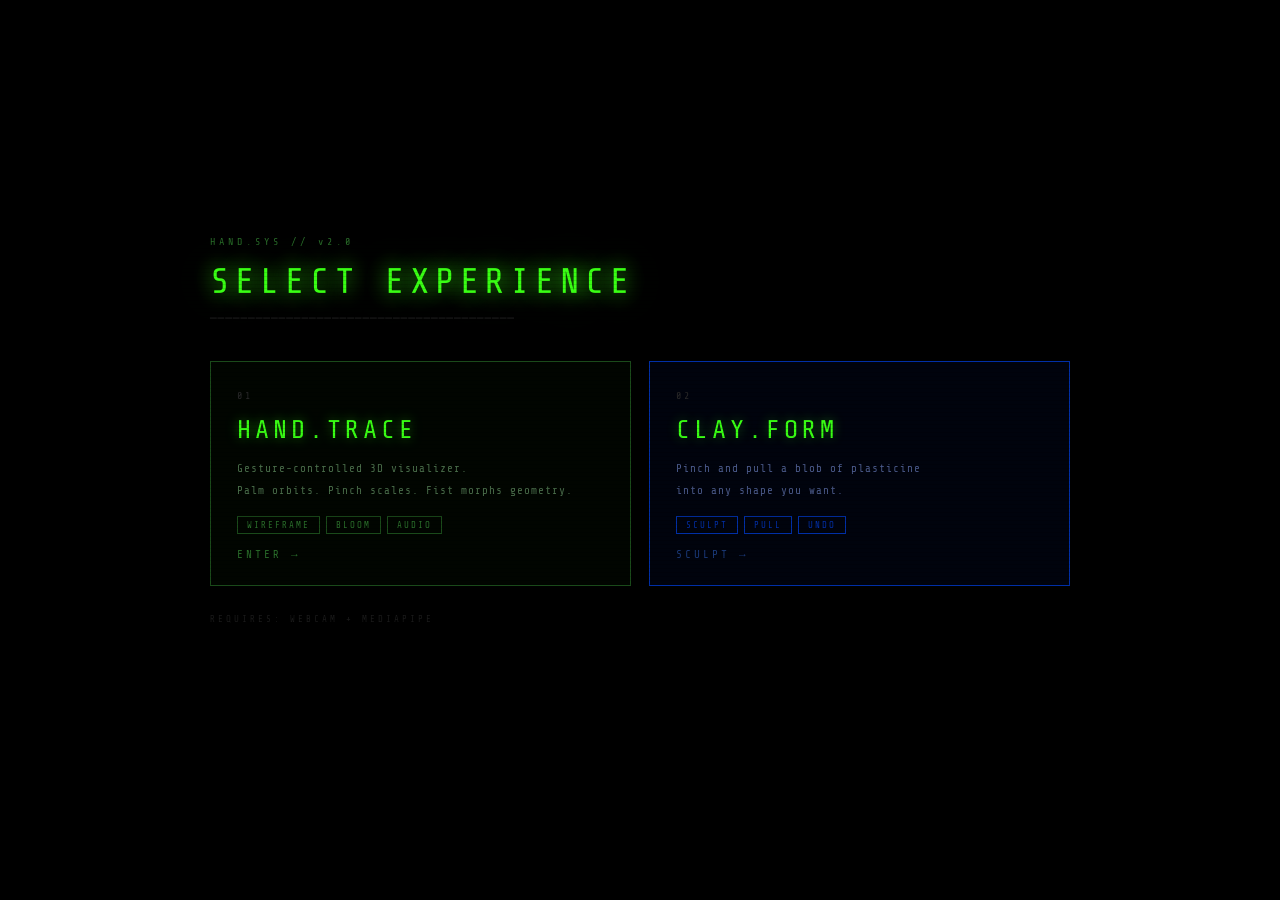
<file: menu.html>
<!DOCTYPE html>
<html lang="en">
<head>
  <meta charset="UTF-8">
  <meta name="viewport" content="width=device-width, initial-scale=1.0">
  <title>HAND.SYS // SELECT MODE</title>
  <link rel="preconnect" href="https://fonts.googleapis.com">
  <link rel="stylesheet" href="https://fonts.googleapis.com/css2?family=Share+Tech+Mono&display=swap">
  <link rel="stylesheet" href="menu.css">
</head>
<body>
  <div class="menu-wrap">
    <div class="menu-eyebrow">HAND.SYS // v2.0</div>
    <h1 class="menu-title">SELECT EXPERIENCE</h1>
    <div class="menu-divider">━━━━━━━━━━━━━━━━━━━━━━━━━━━━━━━━━━━━━━━━</div>

    <div class="menu-grid">
      <a class="menu-card" href="index.html">
        <div class="card-num">01</div>
        <div class="card-name">HAND.TRACE</div>
        <div class="card-desc">
          Gesture-controlled 3D visualizer.<br>
          Palm orbits. Pinch scales. Fist morphs geometry.
        </div>
        <div class="card-tags">
          <span class="tag">WIREFRAME</span>
          <span class="tag">BLOOM</span>
          <span class="tag">AUDIO</span>
        </div>
        <div class="card-cta">ENTER →</div>
      </a>

      <a class="menu-card card-clay" href="sculpt.html">
        <div class="card-num">02</div>
        <div class="card-name">CLAY.FORM</div>
        <div class="card-desc">
          Pinch and pull a blob of plasticine<br>
          into any shape you want.
        </div>
        <div class="card-tags">
          <span class="tag tag-clay">SCULPT</span>
          <span class="tag tag-clay">PULL</span>
          <span class="tag tag-clay">UNDO</span>
        </div>
        <div class="card-cta cta-clay">SCULPT →</div>
      </a>
    </div>

    <div class="menu-footer">REQUIRES: WEBCAM + MEDIAPIPE</div>
  </div>
</body>
</html>
</file>
<file: menu.css>
@import url('https://fonts.googleapis.com/css2?family=Share+Tech+Mono&display=swap');

* { margin: 0; padding: 0; box-sizing: border-box; }

body {
  background: #000;
  font-family: 'Share Tech Mono', 'Courier New', monospace;
  min-height: 100vh;
  display: flex;
  align-items: center;
  justify-content: center;
  overflow: hidden;
}

body::after {
  content: '';
  position: fixed;
  inset: 0;
  background: repeating-linear-gradient(
    0deg,
    transparent, transparent 3px,
    rgba(0,0,0,0.1) 3px, rgba(0,0,0,0.1) 4px
  );
  pointer-events: none;
  z-index: 10;
}

.menu-wrap {
  width: min(860px, 94vw);
  padding: 0 0 40px;
}

.menu-eyebrow {
  font-size: 10px;
  letter-spacing: 4px;
  color: #2a6e2a;
  margin-bottom: 14px;
}

.menu-title {
  font-size: clamp(22px, 4vw, 36px);
  letter-spacing: 6px;
  color: #39FF14;
  text-shadow: 0 0 20px #39FF14, 0 0 50px rgba(57,255,20,0.3);
  font-weight: normal;
  margin-bottom: 10px;
}

.menu-divider {
  color: #111;
  letter-spacing: 1px;
  margin-bottom: 36px;
  font-size: 11px;
}

/* ── Cards ─────────────────────────────────────────── */

.menu-grid {
  display: grid;
  grid-template-columns: 1fr 1fr;
  gap: 18px;
}

.menu-card {
  display: flex;
  flex-direction: column;
  gap: 14px;
  padding: 28px 26px 24px;
  border: 1px solid #1a4a1a;
  background: rgba(57,255,20,0.02);
  text-decoration: none;
  transition: border-color 0.2s, background 0.2s, box-shadow 0.2s;
  cursor: pointer;
}

.menu-card:hover {
  border-color: #39FF14;
  background: rgba(57,255,20,0.05);
  box-shadow: 0 0 30px rgba(57,255,20,0.12), inset 0 0 20px rgba(57,255,20,0.03);
}

.card-clay {
  border-color: #002FA7;
  background: rgba(0,47,167,0.08);
}

.card-clay:hover {
  border-color: #39FF14;
  background: rgba(0,47,167,0.15);
  box-shadow: 0 0 30px rgba(0,47,167,0.3), inset 0 0 20px rgba(0,47,167,0.05);
}

.card-num {
  font-size: 10px;
  letter-spacing: 3px;
  color: #2a2a2a;
}

.card-name {
  font-size: clamp(18px, 2.5vw, 26px);
  letter-spacing: 4px;
  color: #39FF14;
  text-shadow: 0 0 12px rgba(57,255,20,0.5);
}

.card-clay .card-name {
  color: #39FF14;
  text-shadow: 0 0 12px rgba(57,255,20,0.4);
}

.card-desc {
  font-size: 11px;
  line-height: 2;
  letter-spacing: 1px;
  color: #4a6e4a;
}

.card-clay .card-desc {
  color: #4a5a8a;
}

.card-tags {
  display: flex;
  gap: 6px;
  flex-wrap: wrap;
}

.tag {
  font-size: 9px;
  letter-spacing: 2px;
  padding: 3px 9px;
  border: 1px solid #1a4a1a;
  color: #2a6e2a;
}

.tag-clay {
  border-color: #002FA7;
  color: #002FA7;
}

.card-cta {
  margin-top: auto;
  font-size: 11px;
  letter-spacing: 3px;
  color: #2a6e2a;
  transition: color 0.15s, text-shadow 0.15s;
}

.menu-card:hover .card-cta {
  color: #39FF14;
  text-shadow: 0 0 10px #39FF14;
}

.cta-clay { color: #1a3a7a; }

.menu-card:hover .cta-clay {
  color: #39FF14;
  text-shadow: 0 0 10px #39FF14;
}

/* ── Footer ─────────────────────────────────────────── */

.menu-footer {
  margin-top: 28px;
  font-size: 9px;
  letter-spacing: 3px;
  color: #1a1a1a;
}

@media (max-width: 560px) {
  .menu-grid { grid-template-columns: 1fr; }
}
</file>
